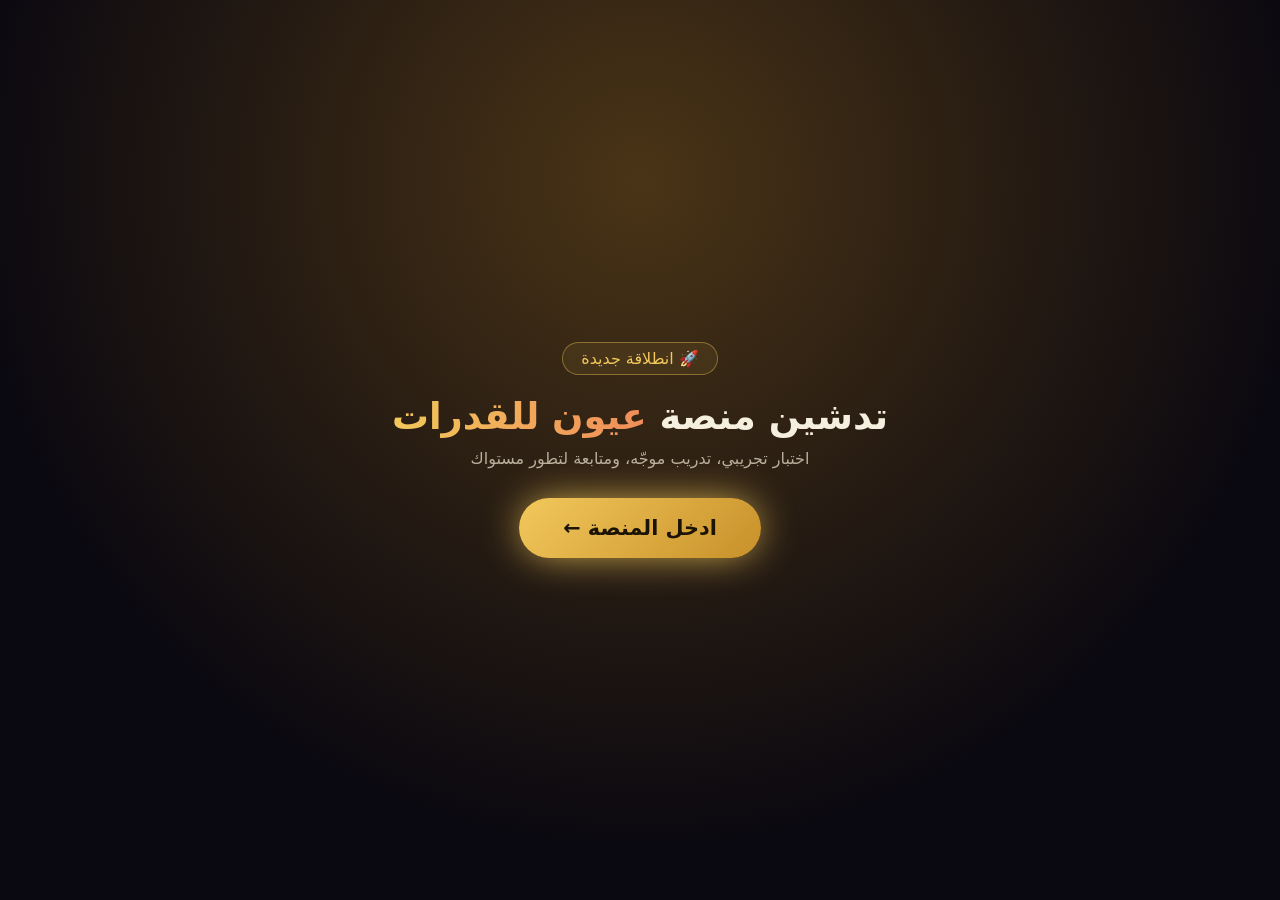
<file: launch.html>
<!DOCTYPE html>
<html lang="ar" dir="rtl">
<head>
<meta charset="utf-8">
<meta name="viewport" content="width=device-width,initial-scale=1,viewport-fit=cover">
<title>تدشين منصة عيون للقدرات</title>
<style>
:root{--a1:#f2c85b;--a2:#c8902a}
*{box-sizing:border-box}
html,body{height:100%;margin:0}
body{display:grid;place-items:center;text-align:center;color:#f5efe0;font-family:Cairo,system-ui,sans-serif;background:radial-gradient(circle at 50% 20%,#4a3416,#0a0810 70%);padding:24px;overflow:hidden}
.chip{display:inline-block;border:1px solid rgba(242,200,91,.4);border-radius:99px;padding:6px 18px;color:var(--a1);background:rgba(242,200,91,.08)}
h1{font-size:2.3rem;margin:18px 0 8px;line-height:1.3}
h1 em{font-style:normal;background:linear-gradient(90deg,var(--a1),#f08c5a);-webkit-background-clip:text;background-clip:text;color:transparent}
p{color:#b9b09c;margin:0 0 30px}
a.go{display:inline-block;padding:18px 44px;border-radius:99px;font-size:1.3rem;font-weight:800;text-decoration:none;color:#1b1304;background:linear-gradient(135deg,var(--a1),var(--a2));box-shadow:0 0 40px -6px var(--a1);animation:pl 2s infinite}
@keyframes pl{50%{transform:scale(1.05)}}
i.cf{position:fixed;top:-20px;width:8px;height:14px;border-radius:2px;animation:fl linear forwards}
@keyframes fl{to{transform:translateY(110vh) rotate(720deg)}}
</style>
</head>
<body>
<div>
<span class="chip">🚀 انطلاقة جديدة</span>
<h1>تدشين منصة <em>عيون للقدرات</em></h1>
<p>اختبار تجريبي، تدريب موجّه، ومتابعة لتطور مستواك</p>
<a class="go" id="go" href="#">ادخل المنصة ←</a>
</div>
<script>
/* غيّر الرابط هنا لو تغيّر عنوان المنصة */
var URL_PLATFORM='https://quiztest2.github.io/';
document.getElementById('go').href=URL_PLATFORM;
var c=['#f2c85b','#c8902a','#f08c5a','#fff3c4'];
for(var k=0;k<40;k++){var e=document.createElement('i');e.className='cf';e.style.cssText='left:'+Math.random()*100+'vw;background:'+c[k%4]+';animation-duration:'+(3+Math.random()*3)+'s;animation-delay:'+Math.random()*1.5+'s';document.body.appendChild(e)}
</script>
</body>
</html>
</file>
